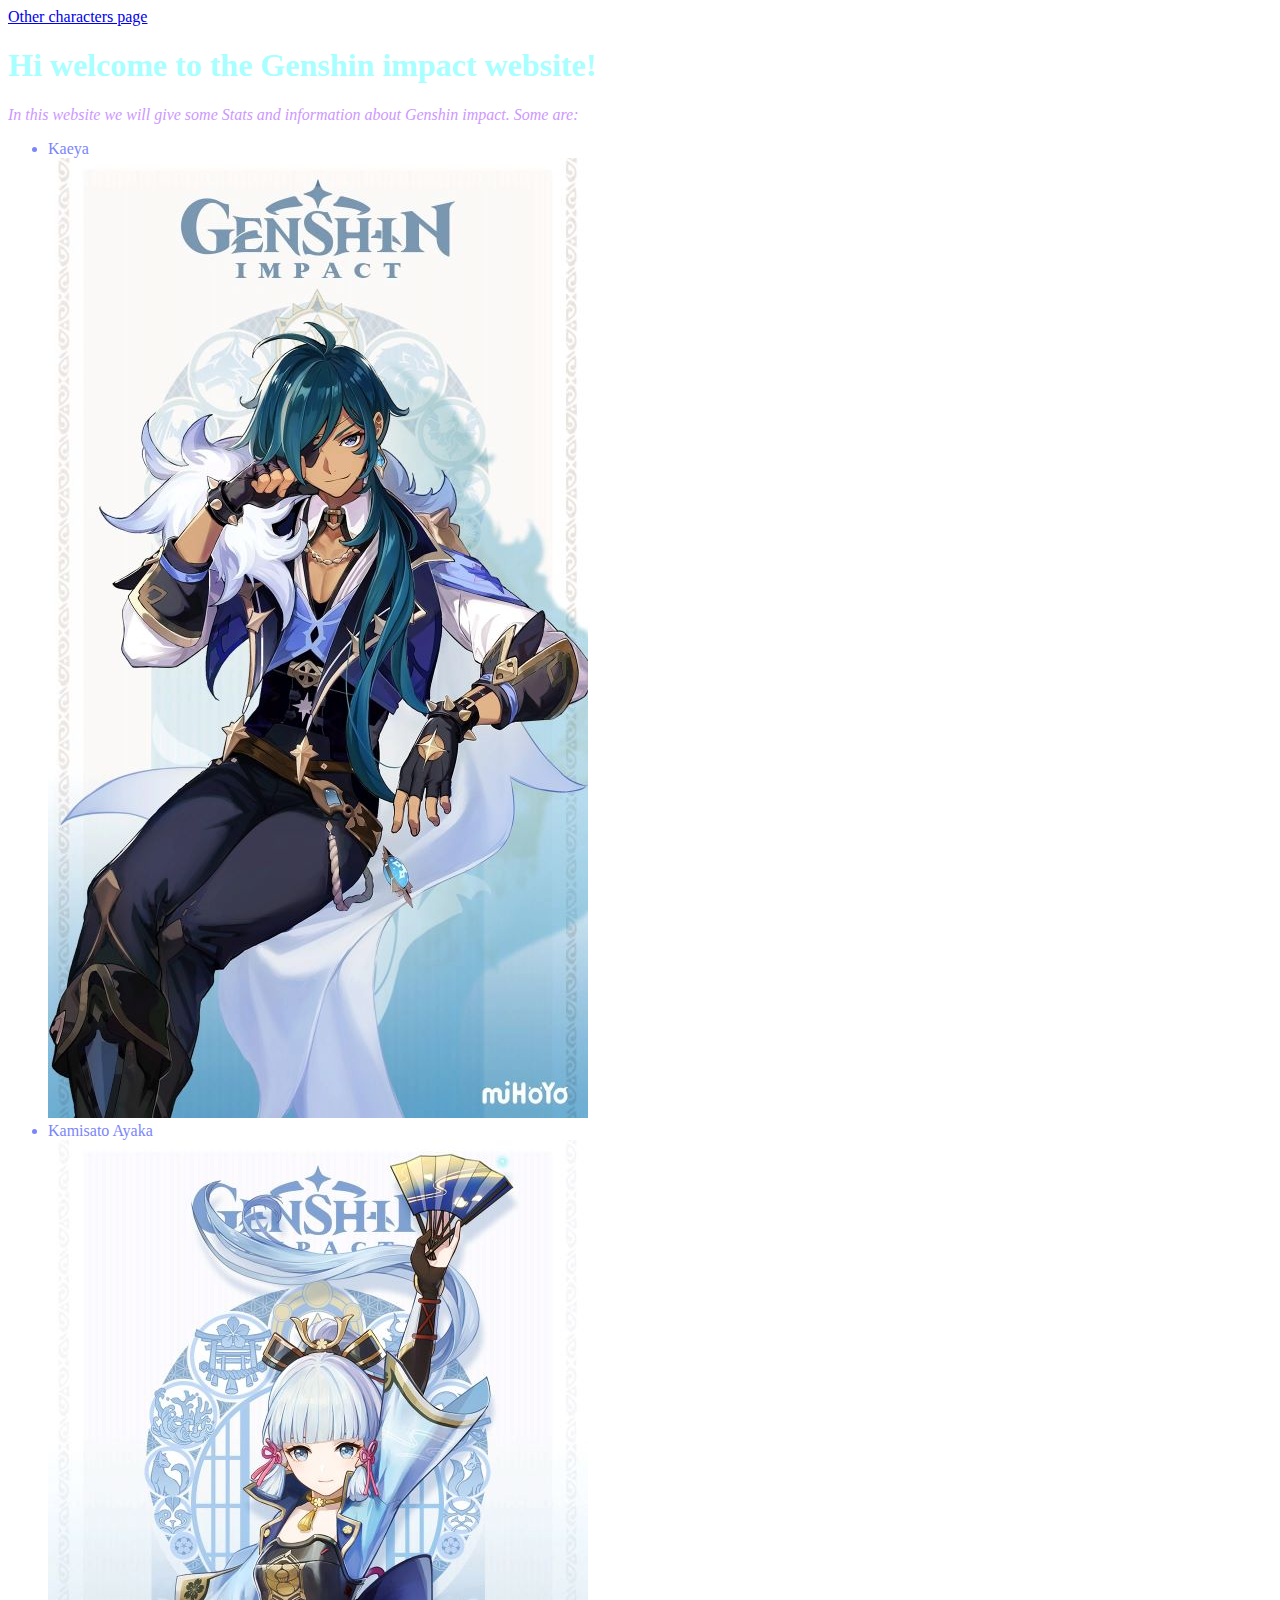
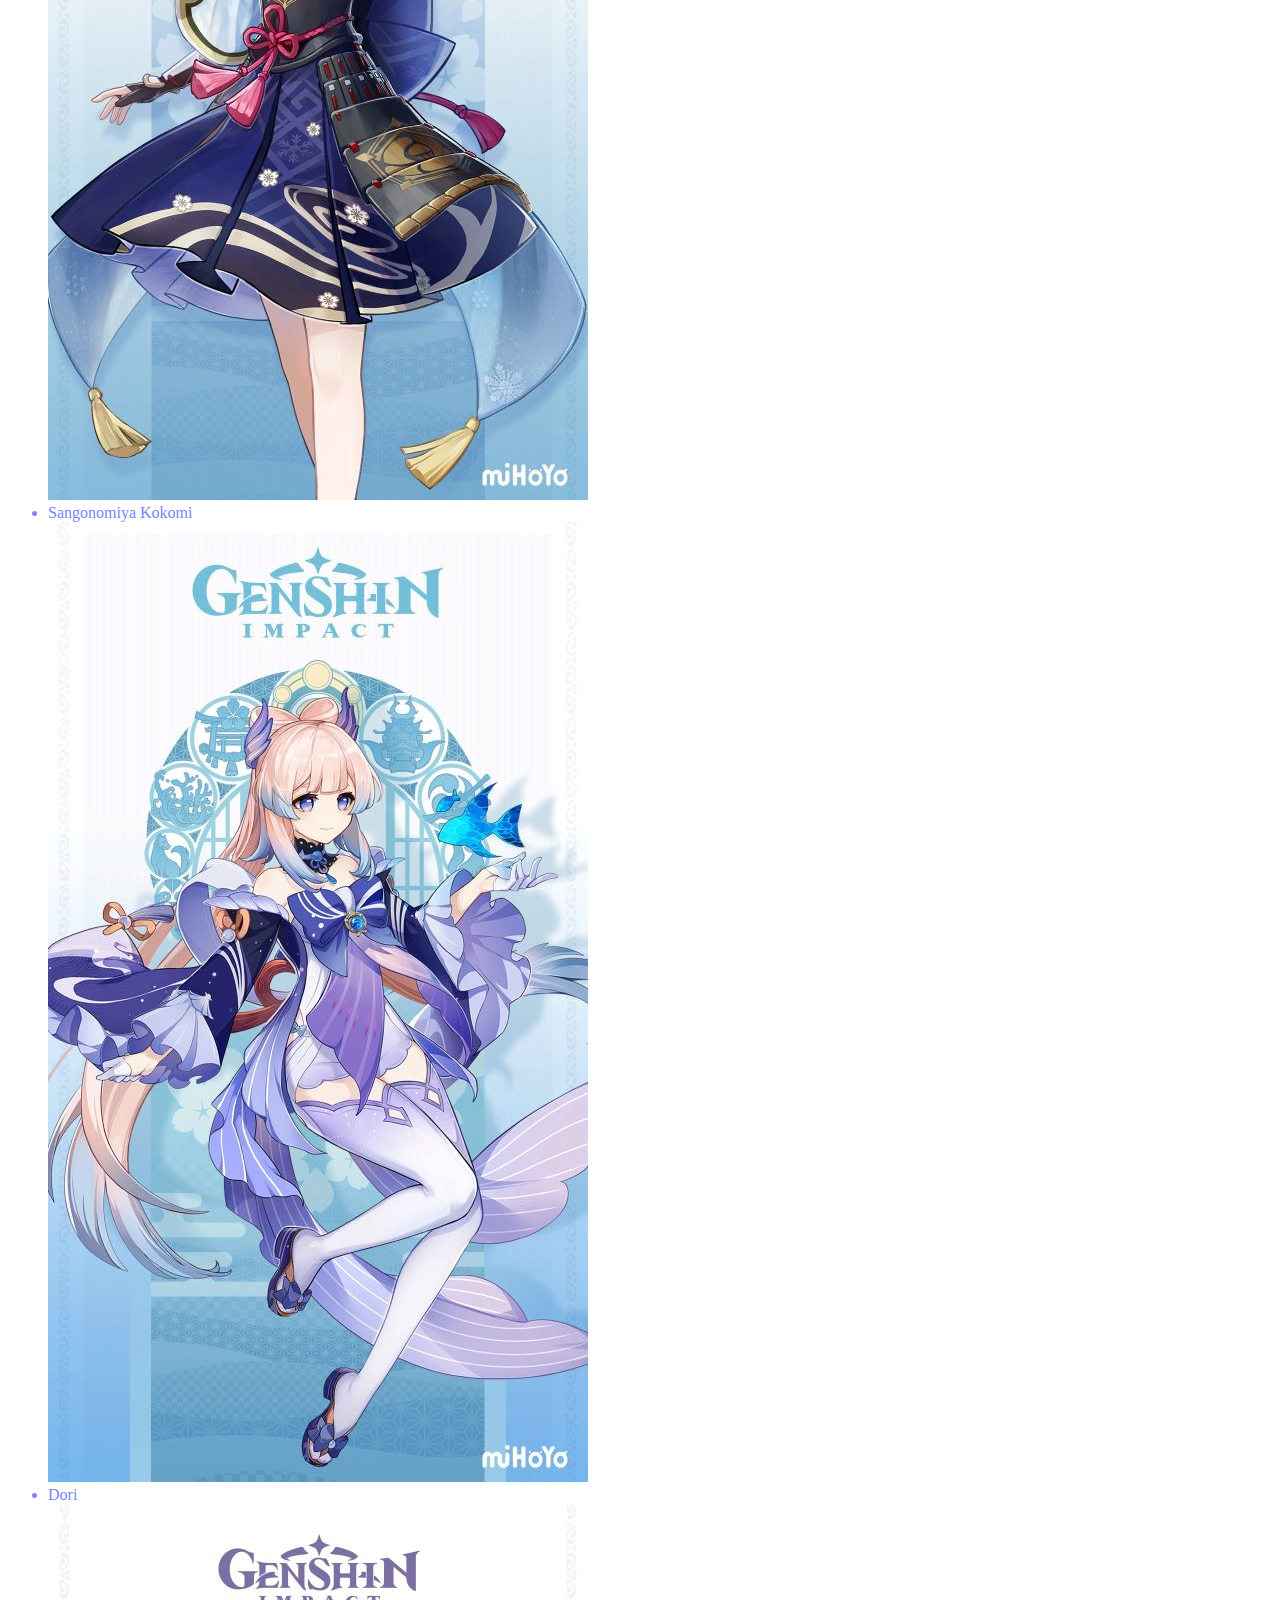
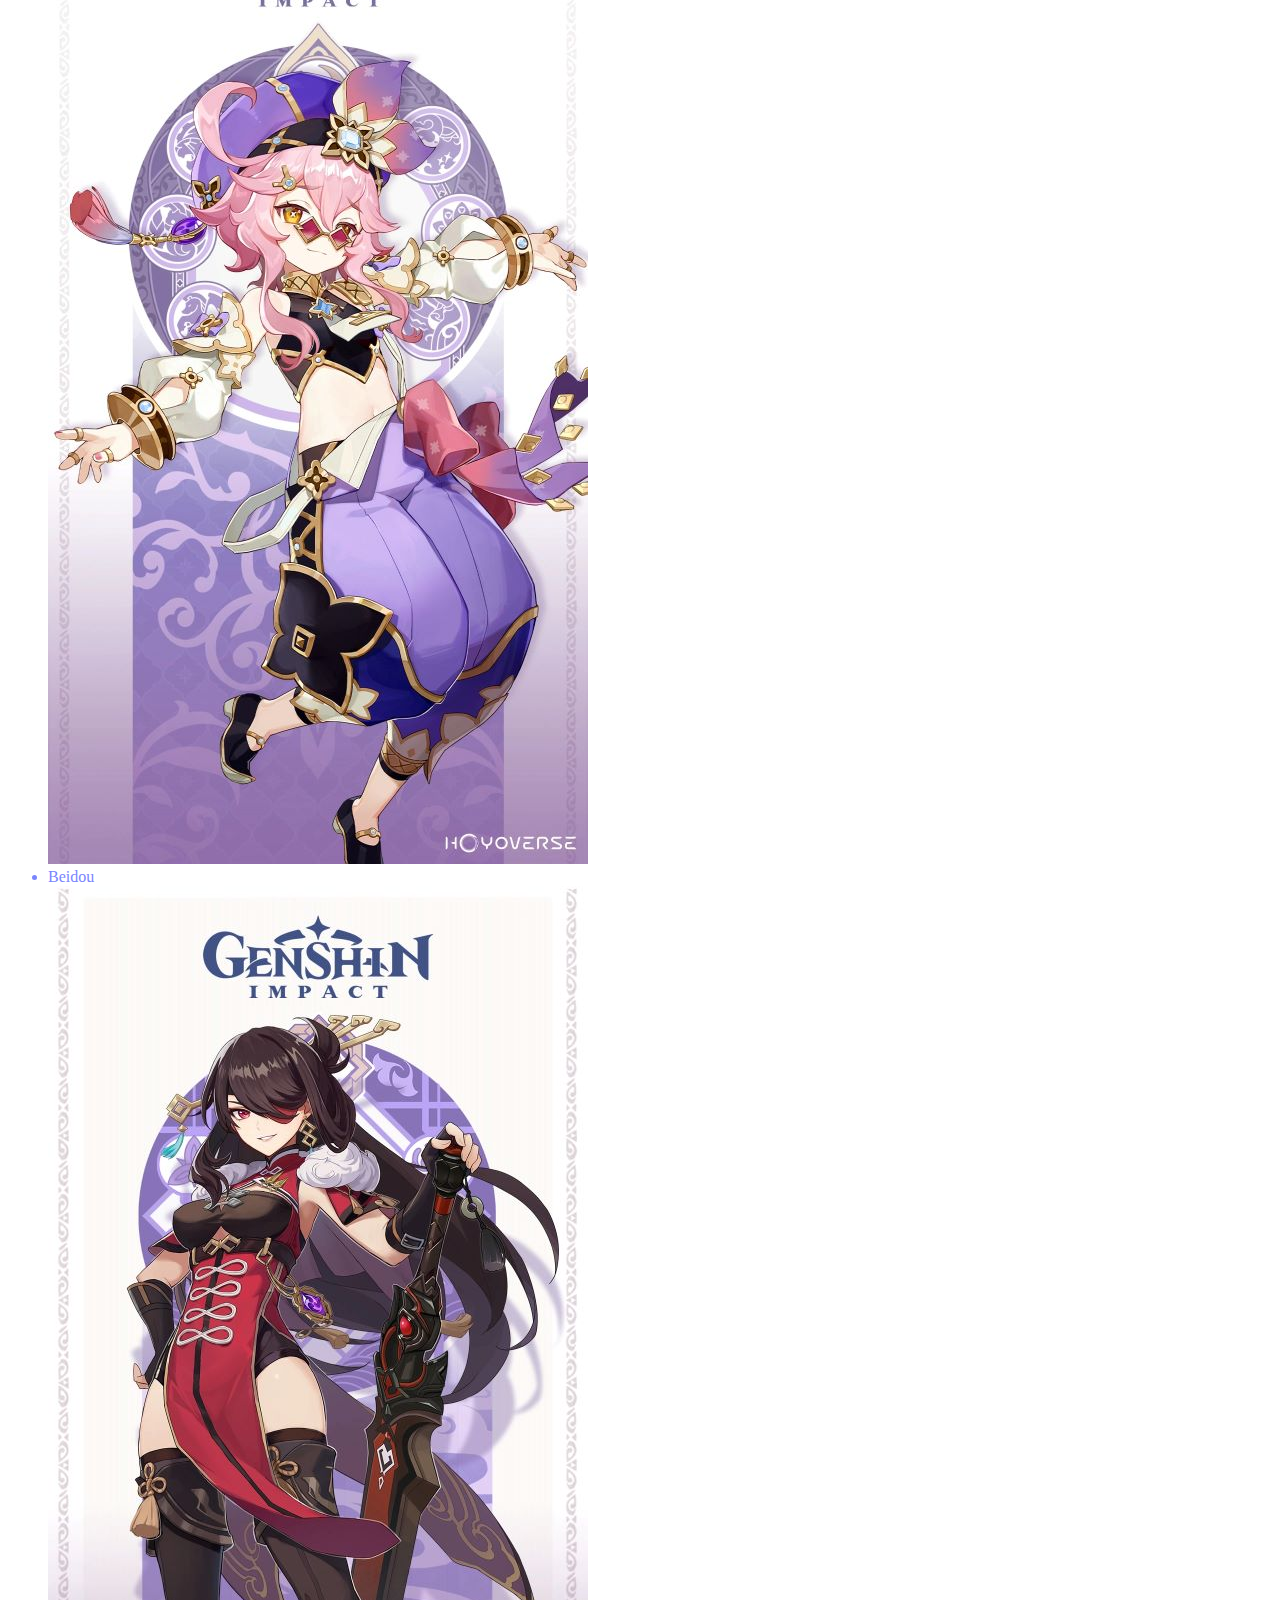
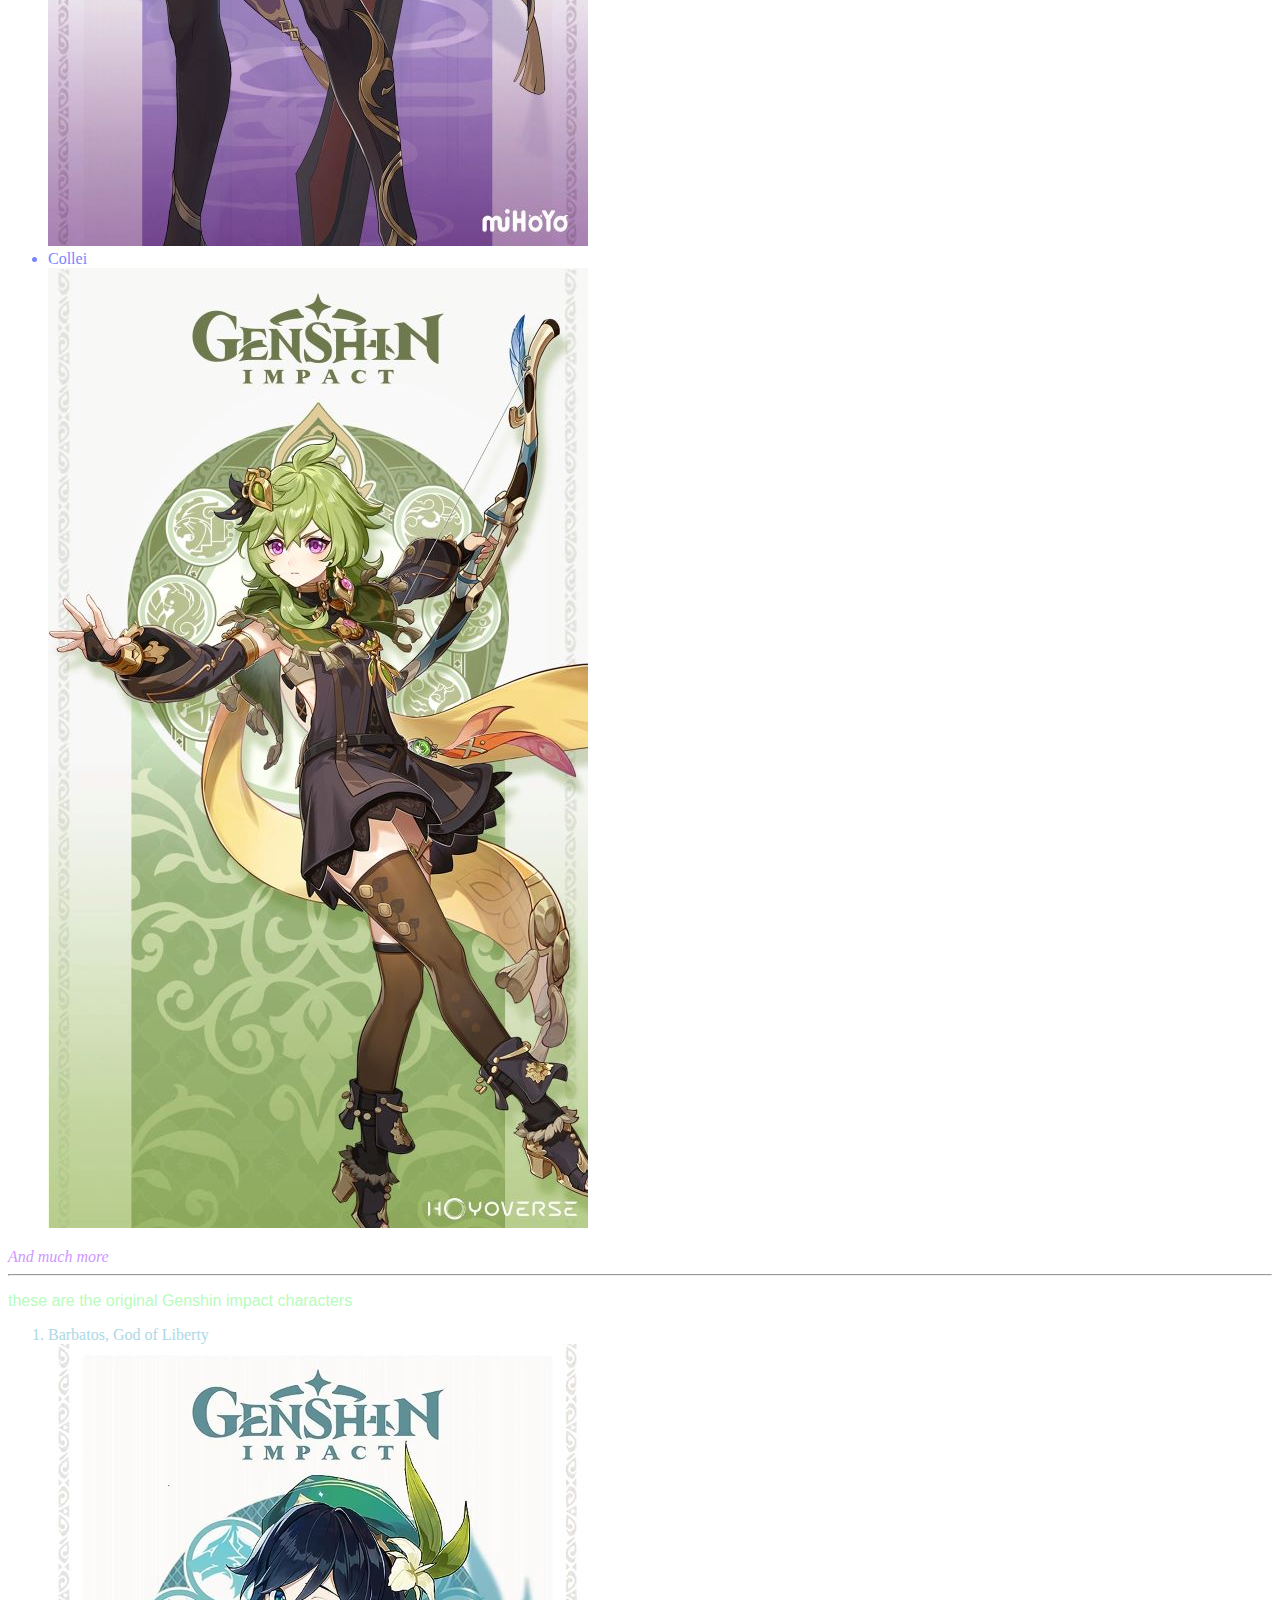
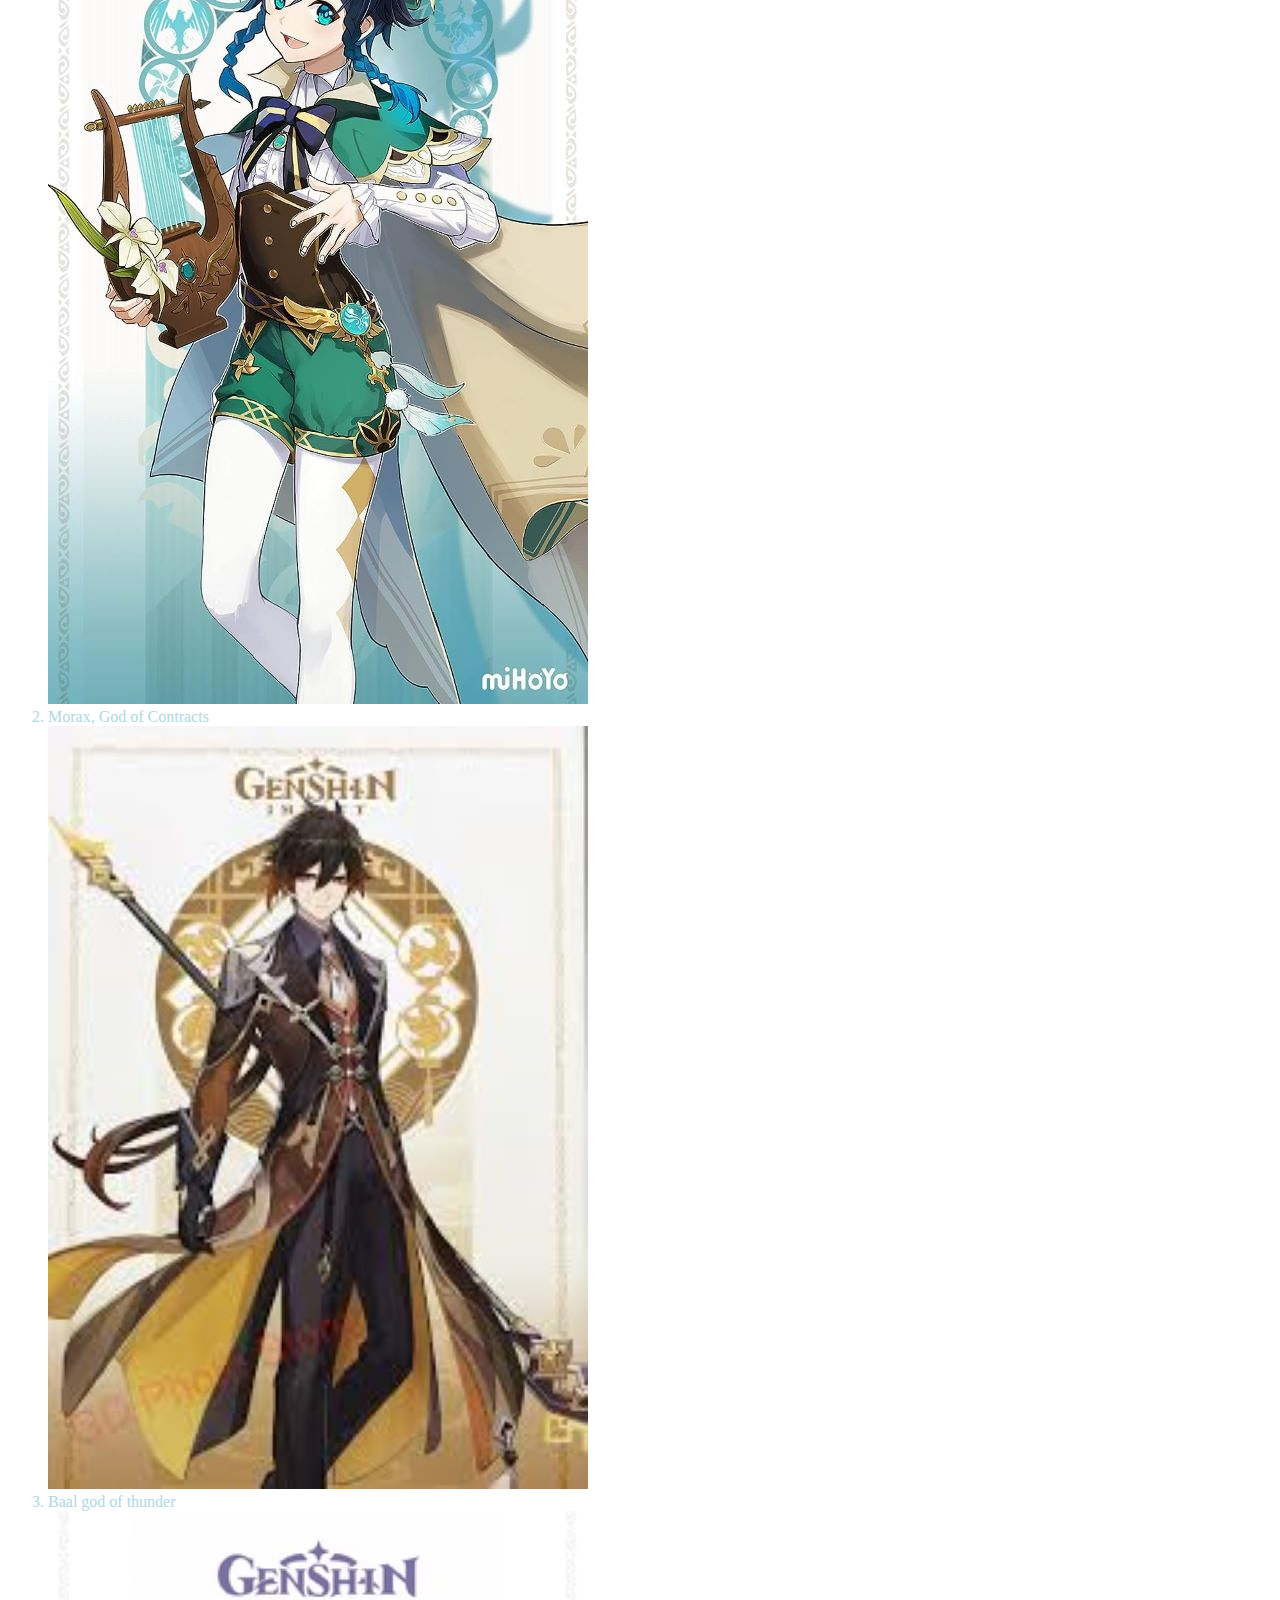
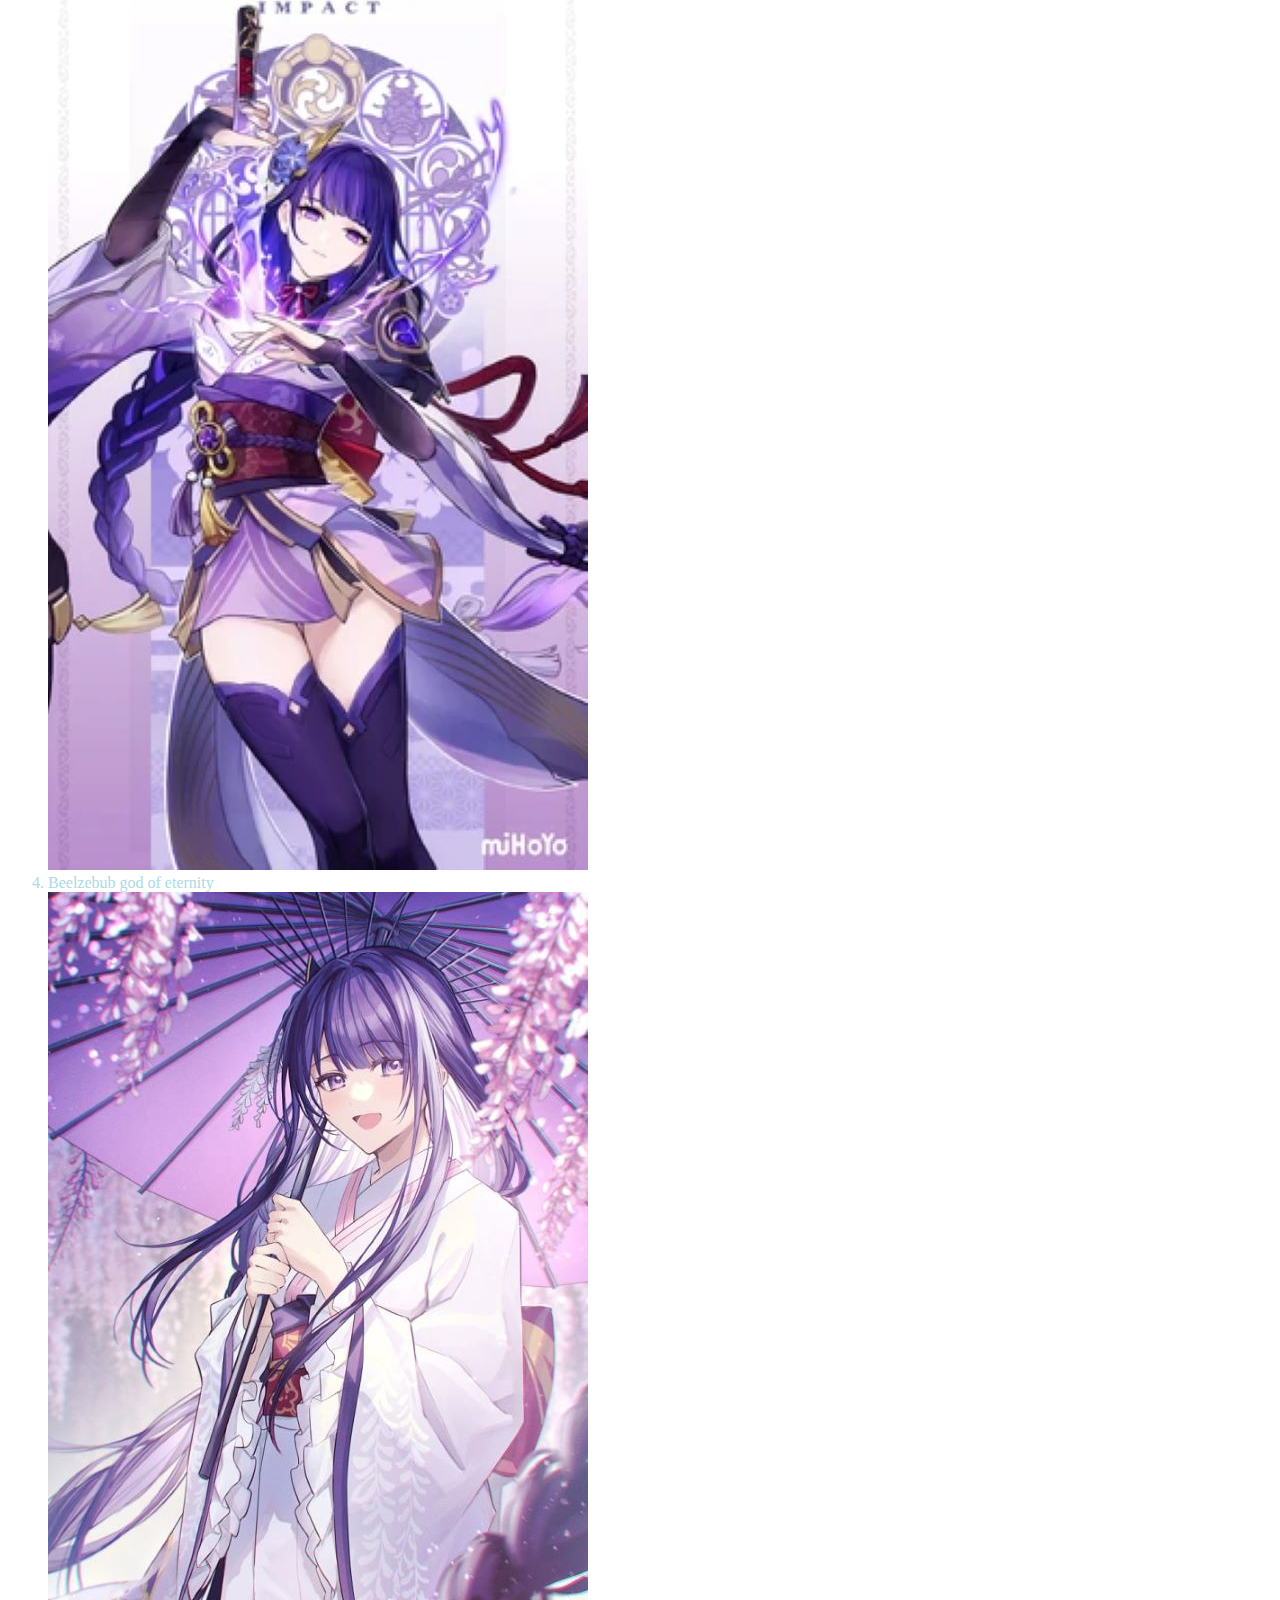
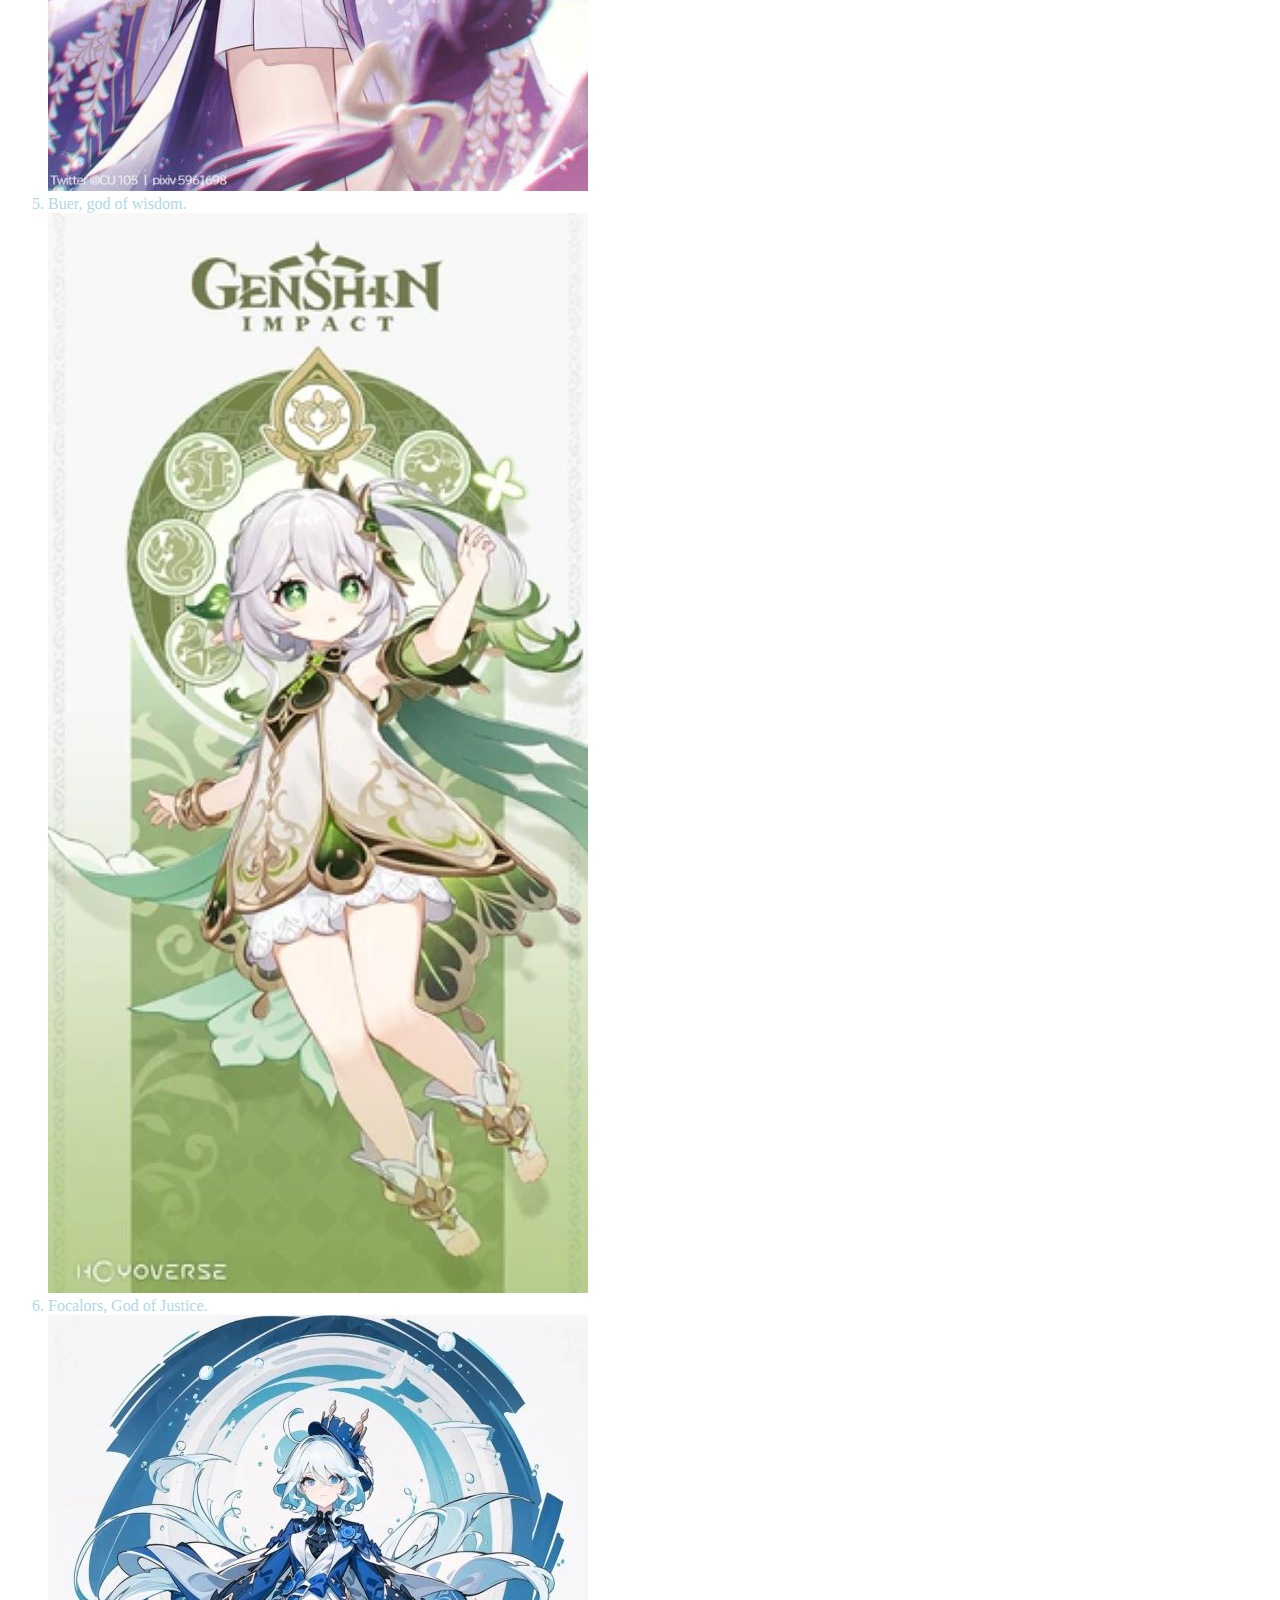
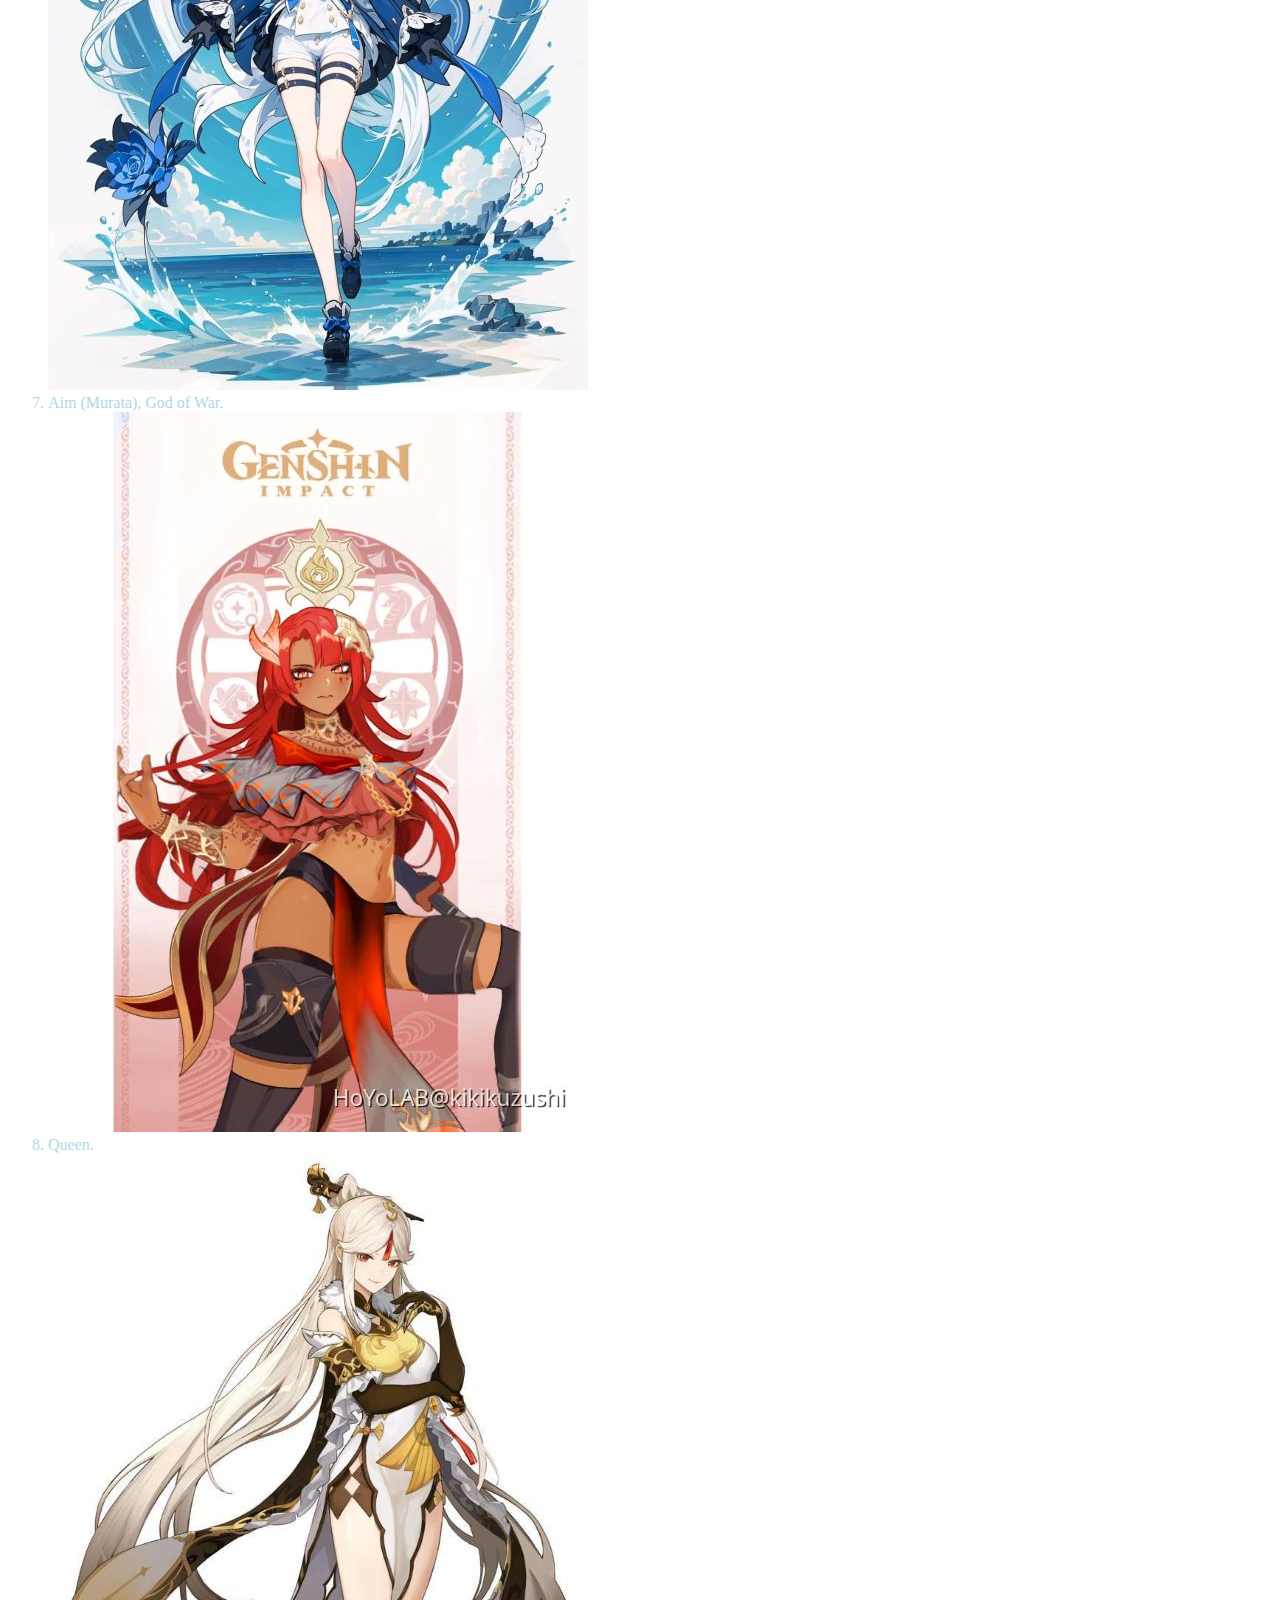
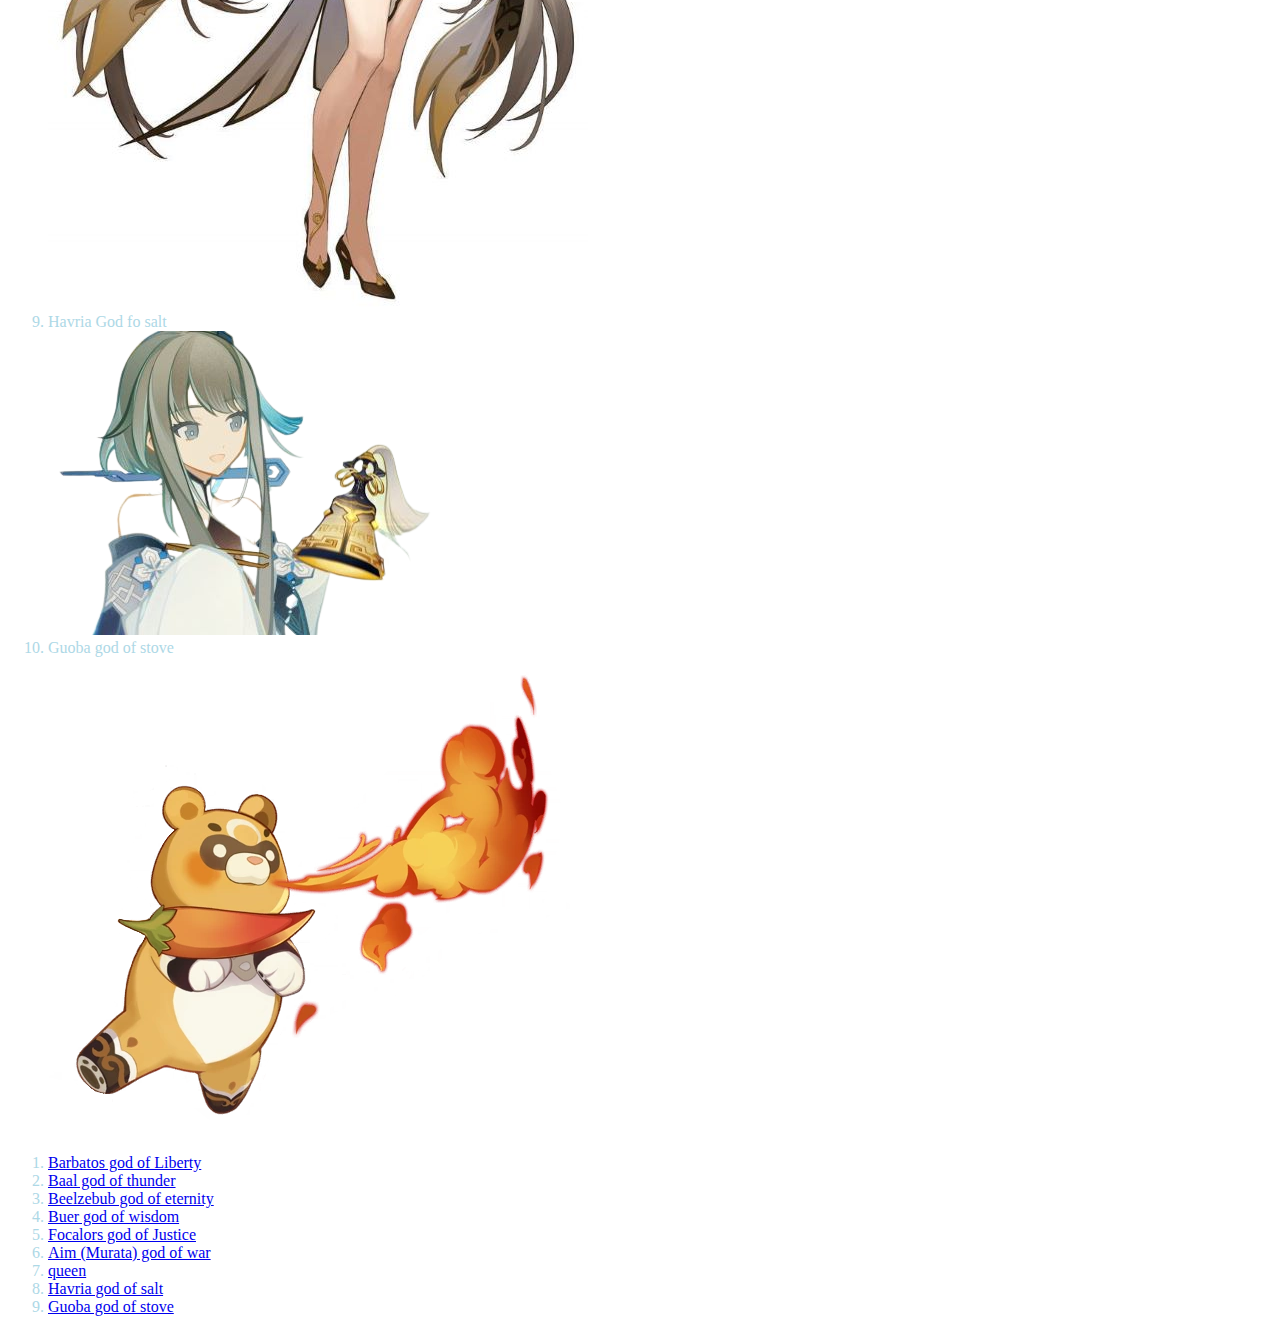
<file: index.html>
<!DOCTYPE html>
<html lang="en">
<head>
    <meta charset="UTF-8">
    <meta name="viewport" content="width=device-width, initial-scale=1.0">
    <title>Genshin impact</title>
</head>
<body>
  <link rel="stylesheet" href="style.css">
  <a href="other characters page.html">Other characters page</a>
  <h1>Hi welcome to the Genshin impact website!</h1>  
  <i>In this website we will give some Stats and information about Genshin impact.</i>
  <i>Some are:</i>
  <ul>
    <li>Kaeya</li>
   <img src="Kaeya_Card.jpg" alt="Kaeya">
   <li>Kamisato Ayaka</li>
   <img src="Kamisato_Ayaka_Card.jpg" alt="Kamisato Ayaka">
   <li>Sangonomiya Kokomi</li>
   <img src="Sangonomiya_Kokomi_Card.jpg" alt="Sangonomiya Kokomi">
   <LI>Dori</LI>
   <img src="Dori_Card.jpg" alt="Dori">
   <li>Beidou</li>
   <img src="Beidou_Card.jpg" alt="Beidou">
   <li>Collei</li>
   <img src="Collei_Card.jpg" alt="Collei">
  </ul>
  <i>And much more</i>
  <hr>
  <p>these are the original Genshin impact characters</p>
  <ol>
    <Li>Barbatos, God of Liberty</Li>
    <img src="715BU9xC7lS._AC_SL1500_.jpg" alt="Barbatos God of Liberty">
<li>Morax, God of Contracts</li>
<img src="images (1).jpg" alt="Morax, God of Contracts">
<Li>Baal god of thunder</Li>
<img src="Baal_Full_Art.jpg" alt="Baal God of Thunder">
<lI>Beelzebub god of eternity</lI>
<img src="Raiden.Makoto.600.3644978.jpg" alt="Beelzebub god of eternity">
<li>Buer, god of wisdom.</li>
<img src="Buer_Character_Card.jpg" alt="Buer, god of wisdom.">
<li>Focalors, God of Justice.</li>
<img src="wallhaven-9d2pek.jpg" alt="Focalors, God of Justice.">
<li>Aim (Murata), God of War.</li>
<img src="5ee1780becb8120806e31e6a7eae181a_3751105176174657007.jpg" alt="Aim (Murata), God of War.">
<li>Queen.</li>
<img src="2edd97dc42ed5845af7ee0a8d1885c77f3451a7dr1-732-1024v2_uhq.jpg" alt="Queen.">
<li>Havria God fo salt</li>
<img src="maxresdefault-removebg-preview.png" alt="Havria god of salt">
<li>Guoba god of stove</li>
<img src="Guoba_Portrait.webp" alt="Guoba god of stove">
  </ol>
<ol>
<li><a href="https://www.youtube.com/watch?v=5PIYGaauSG0">Barbatos god of Liberty</a>
<li><a href="https://www.youtube.com/watch?v=mvrW4aKwAXw">Baal god of thunder</a></li>
<li><a href="https://www.youtube.com/watch?v=DHYFB1ZNKmA">Beelzebub god of eternity</a></li>
<li><a href="https://www.youtube.com/watch?v=dpZhGzZ3hNc">Buer god of wisdom</a></li>
<li><a href="https://www.youtube.com/watch?v=iM5ddl07fDM">Focalors god of Justice</a></li>
<li><a href="https://www.youtube.com/watch?v=iz_gJ65_WD0">Aim (Murata) god of war</a></li>
<lI><a href="https://www.youtube.com/watch?v=-NtimJ_tOdg">queen</a></lI>
<li><a href="https://www.youtube.com/watch?v=Kqh0JsDb7qE">Havria god of salt</a></li>
<li><a href="https://www.youtube.com/watch?v=f4__utWXEp4">Guoba god of stove</a></li>
</ol>
</body>
</html>
</file>
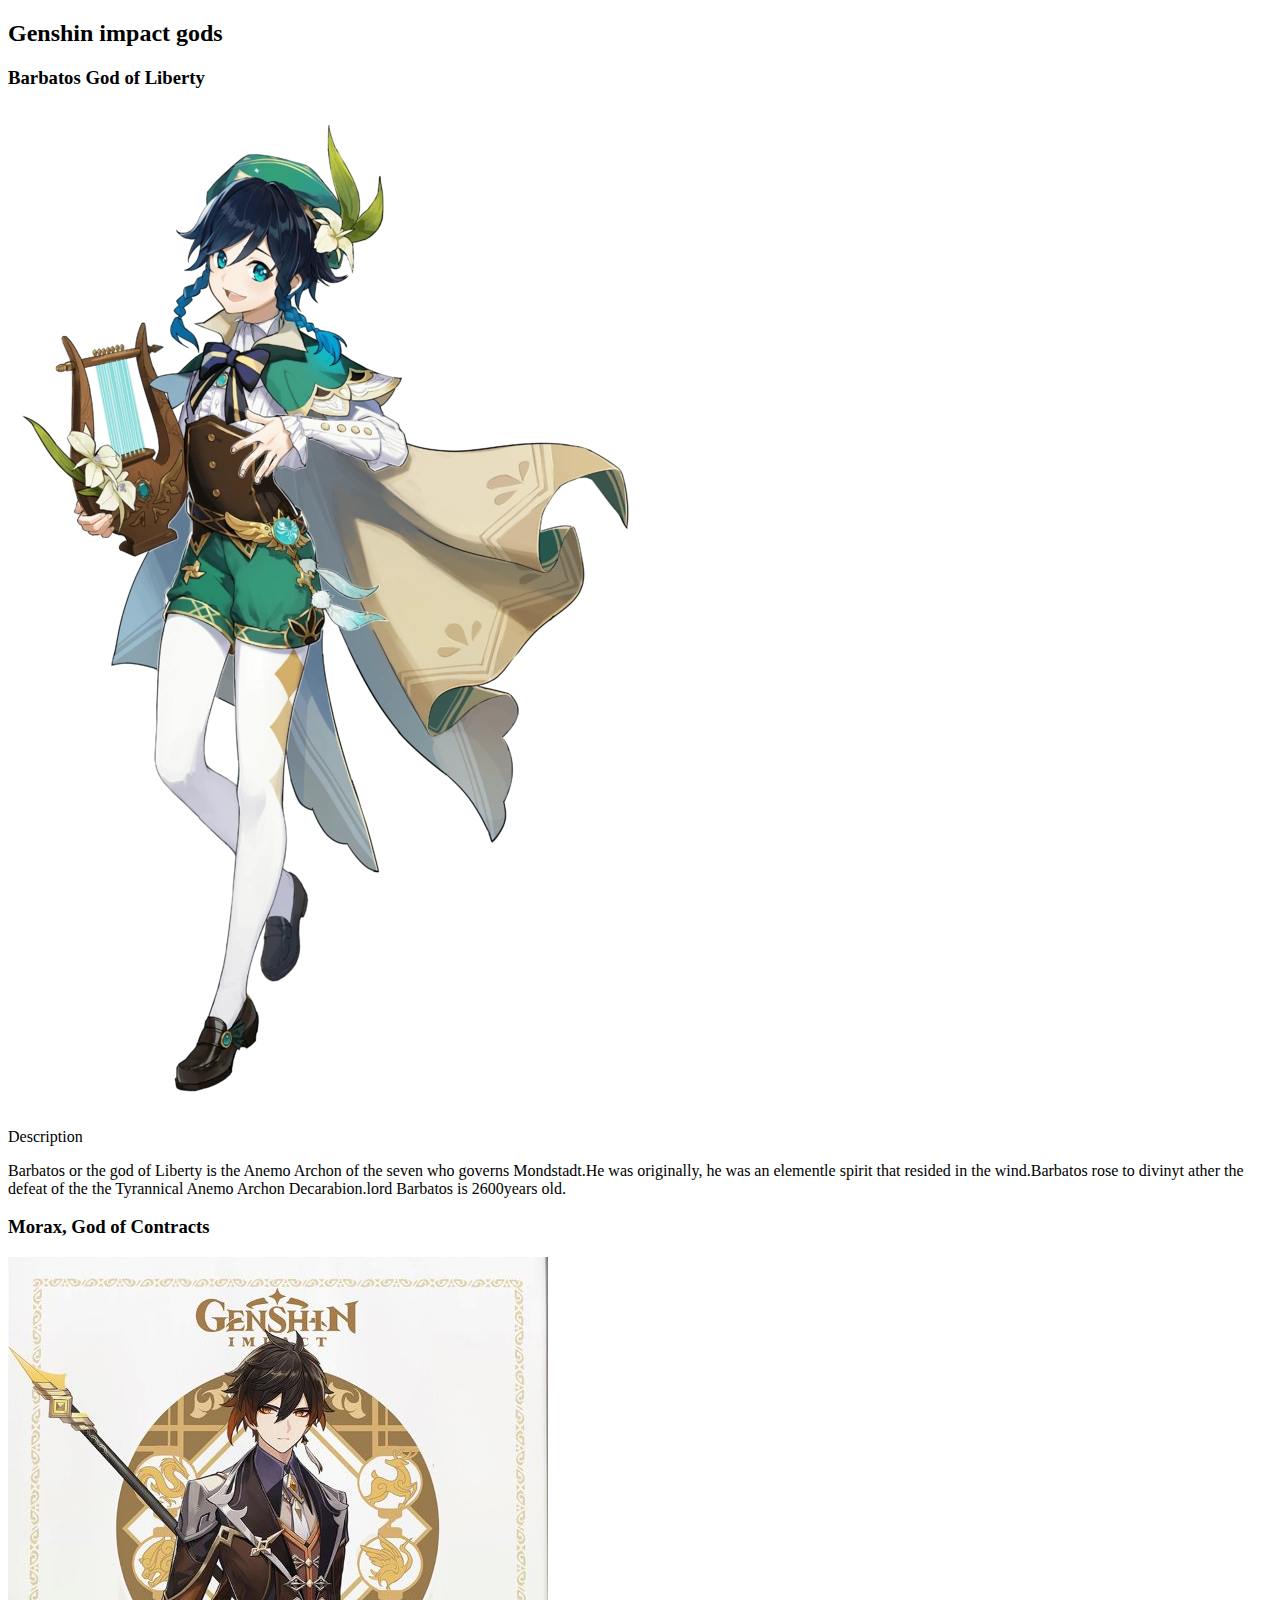
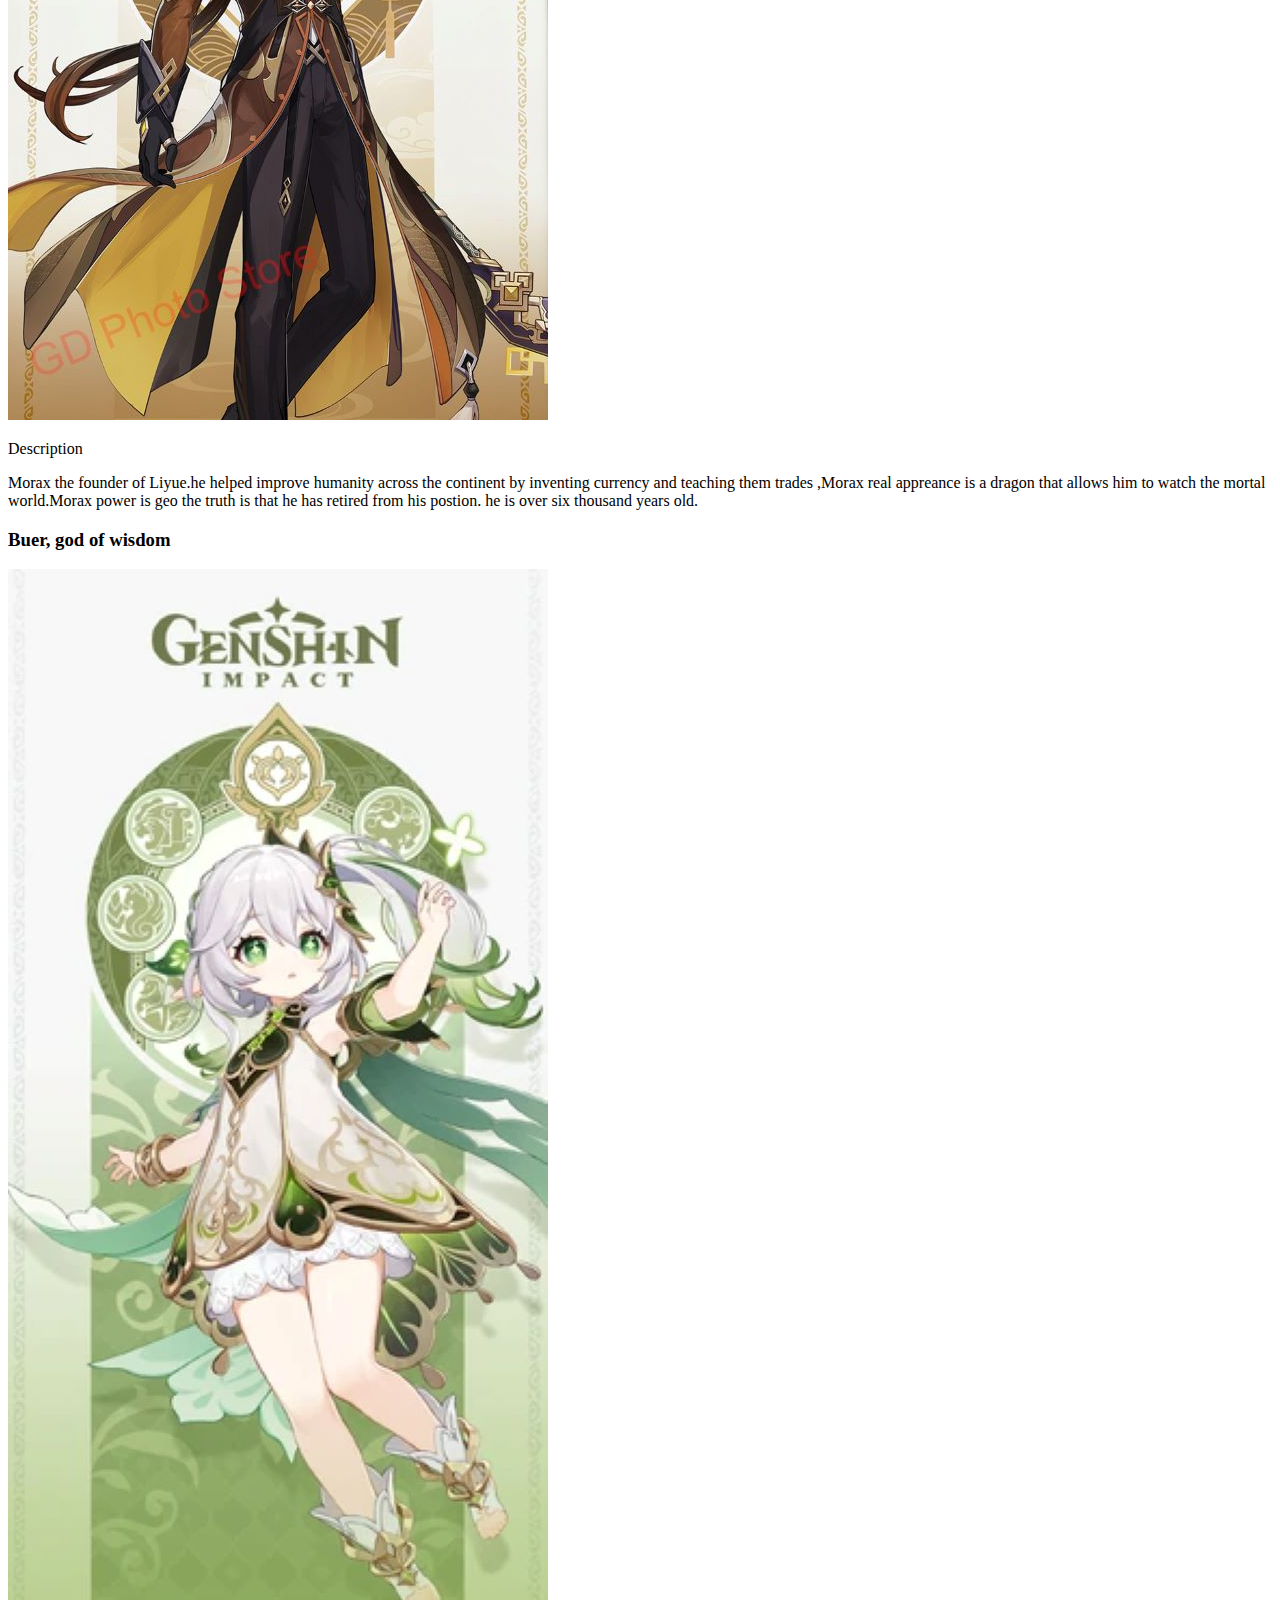
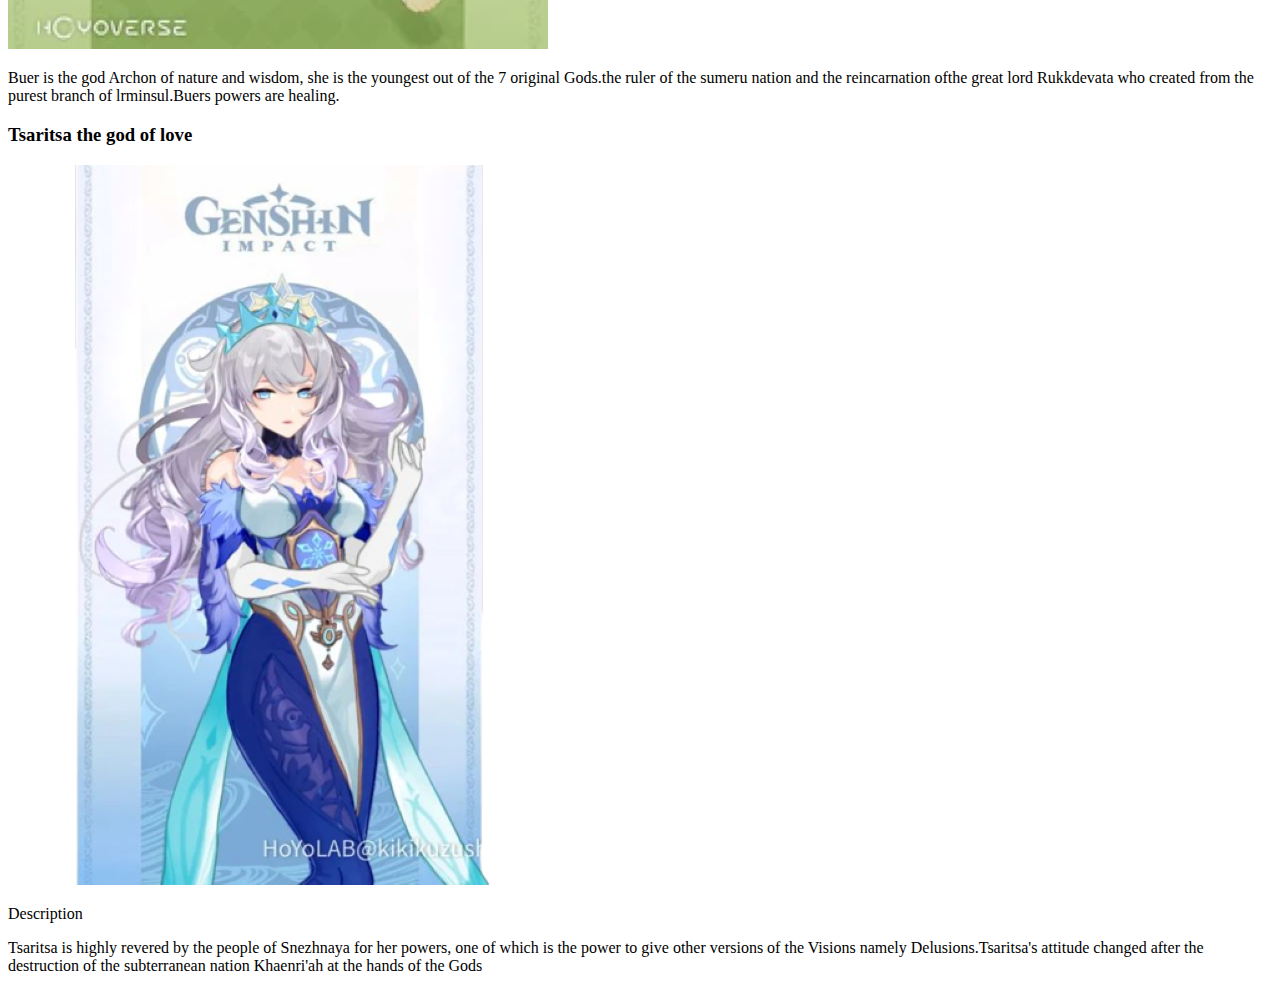
<file: other characters page.html>
<!DOCTYPE html>
<html lang="en">
<head>
    <meta charset="UTF-8">
    <meta name="viewport" content="width=device-width, initial-scale=1.0">
    <title>other characters page</title>
</head>
<body>
    <h2>Genshin impact gods</h2>
    <h3>Barbatos God of Liberty</h3>
    <img src="Character_Venti_Portrait.webp" alt="god of Liberty">
    <p>Description</p>
    <p>Barbatos or the god of Liberty is the Anemo Archon of the seven who governs Mondstadt.He was originally, he was an elementle spirit that resided in the wind.Barbatos rose to divinyt ather the defeat of the the Tyrannical Anemo Archon Decarabion.lord Barbatos is 2600years old.</p>
    <h3>Morax, God of Contracts</h3>
    <img src="Sad19dc5a854a4eb19f8af4a8524fefc4n.jpg" alt="god of Contracts">
    <p>Description</p>
    <p>Morax the founder of Liyue.he helped improve humanity across the continent by inventing currency and teaching them trades ,Morax real appreance is a dragon that allows him to watch the mortal world.Morax power is geo the truth is that he has retired from his postion. he is over six thousand years old.</p>
    <h3>Buer, god of wisdom</h3>
    <img src="Buer_Character_Card.jpg" alt=" god of wisdom">
    <p>Buer is the god Archon of nature and wisdom, she is the youngest out of the 7 original Gods.the ruler of the sumeru nation and the reincarnation ofthe great lord Rukkdevata who created from the purest branch of lrminsul.Buers powers are healing.  </p>
    <h3>Tsaritsa the god of love</h3>
    <img src="4518c15d479e8212d8af27fcee95ab2f_352151388276378784-removebg-preview (1).png" alt="Tsaritsa god of love">
<P>Description</P>
<P>Tsaritsa is highly revered by the people of Snezhnaya for her powers, one of which is the power to give other versions of the Visions namely Delusions.Tsaritsa's attitude changed after the destruction of the subterranean nation Khaenri'ah at the hands of the Gods</P>
<p></p>
</body>
</html>
</file>
<file: style.css>
h1 {
    color: rgb(167, 255, 255);
    font-family: unset;
}

p {
  font-family: Impact, Haettenschweiler, 'Arial Narrow Bold', sans-serif;
  color: rgba(175, 252, 180, 0.923);
}

ol {
    color: lightblue;
}
ul {
    font-family: fantasy;
    color: rgb(122, 133, 252);
}

i {
    color: rgb(205, 151, 255);
}
</file>
